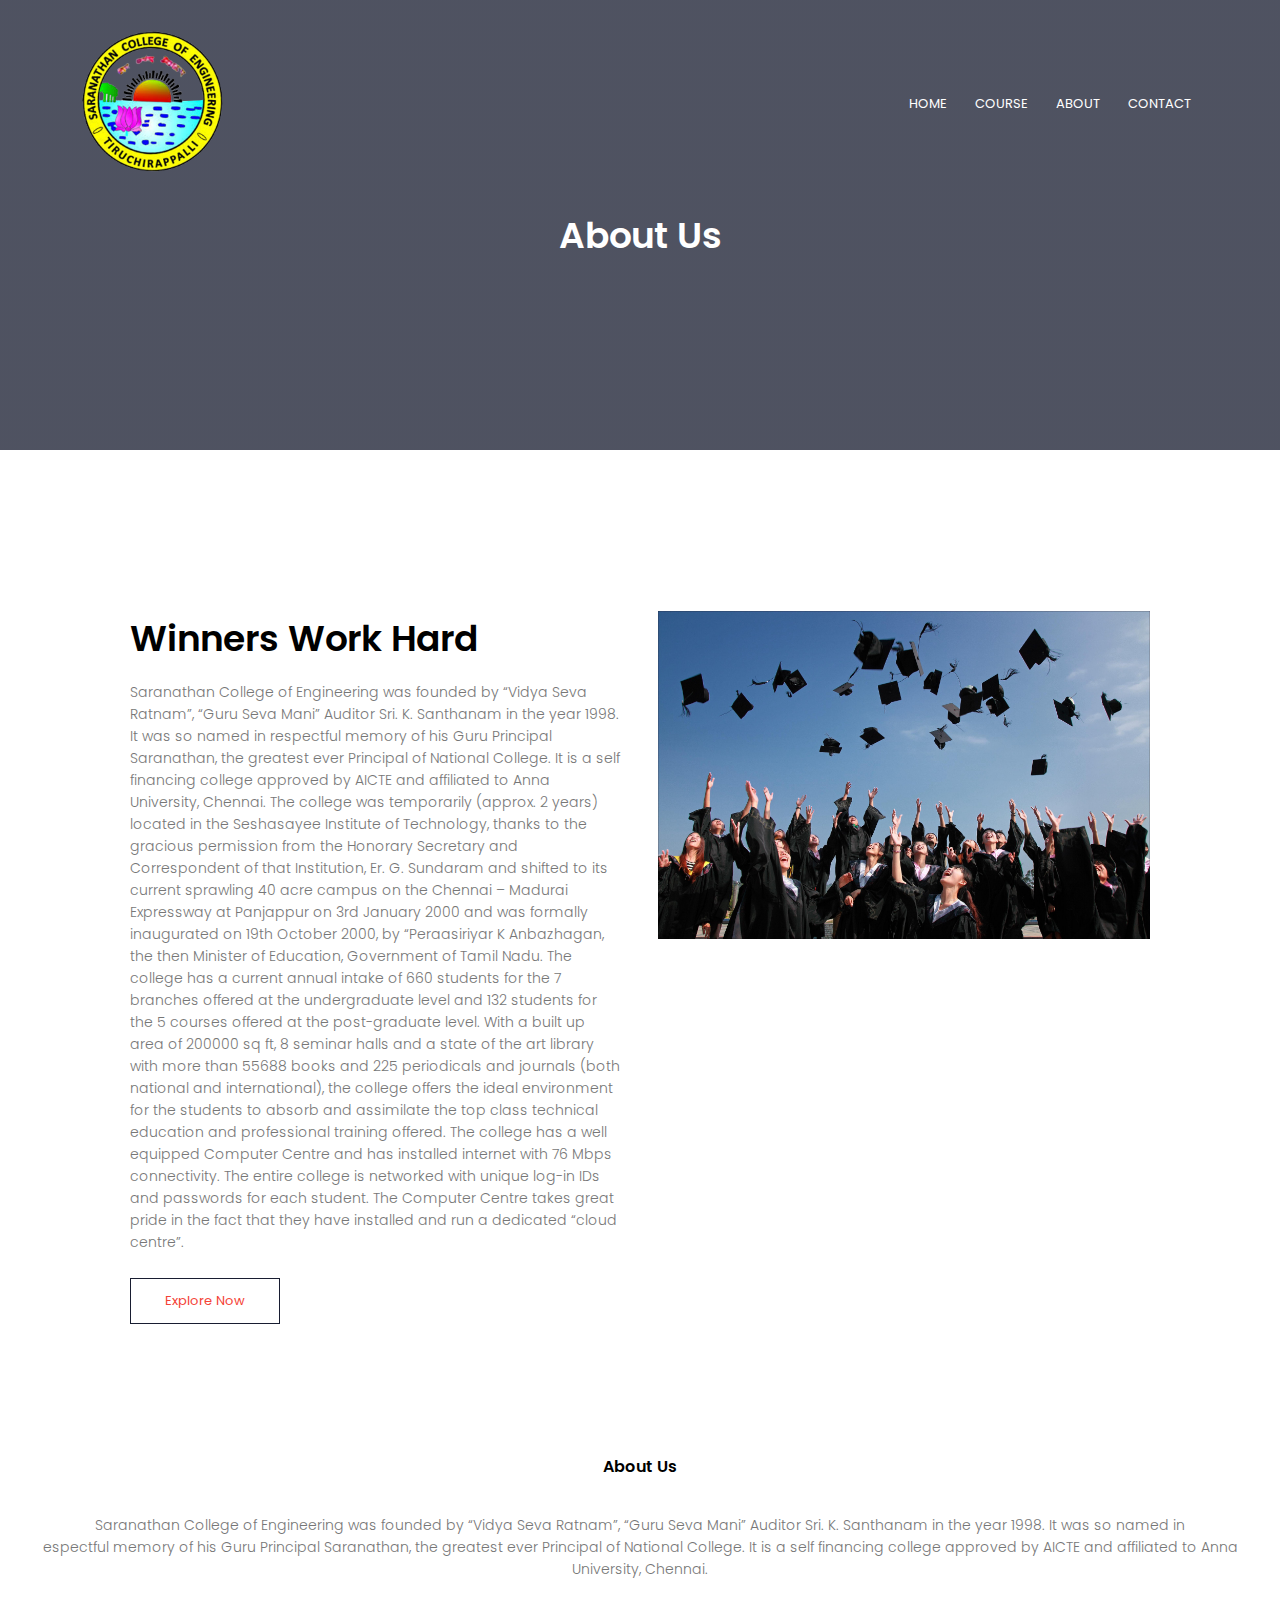
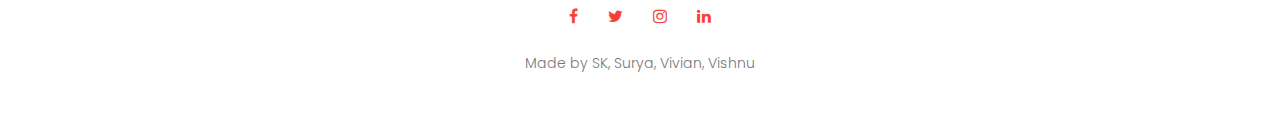
<file: about.html>
<!DOCTYPE html>
<html lang="en" dir="ltr">
  <head>
    <meta charset="utf-8">
    <meta name="viewport" content="width=device-width, initial-scale=1.0">
    <link rel="preconnect" href="https://fonts.googleapis.com">
    <link rel="stylesheet" href="https://stackpath.bootstrapcdn.com/font-awesome/4.7.0/css/font-awesome.min.css">
<link rel="preconnect" href="https://fonts.gstatic.com" crossorigin>
<link href="https://fonts.googleapis.com/css2?family=Poppins:wght@100;200;300;400;600;700&display=swap" rel="stylesheet">
    <link rel="stylesheet" href="styles.css">
    <title>SCE</title>
  </head>
  <body>
    <section class="sub-header">
      <nav>
        <a href="index.html"><img src="images/logo3.png" alt=""></a>
        <div class="navigation" id="navigationid">
          <i class="fa fa-times" onclick="hidemenu()"></i>
          <ul>
            <li> <a href="index.html">HOME</a></li>
            <li> <a href="courses.html">COURSE</a> </li>
            <li> <a href="#">ABOUT</a></li>
            <li> <a href="contact.html">CONTACT</a></li>
          </ul>
        </div>
        <i class="fa fa-bars" onclick="showmenu()"></i>
      </nav>
    <h1>About Us</h1>

    </section>
    <section class="about">
      <div class="rowcourse">
        <div class="about-col">
          <h1>Winners Work Hard</h1>
          <p>Saranathan College of Engineering was founded by “Vidya Seva Ratnam”, “Guru Seva Mani” Auditor Sri. K. Santhanam in the year 1998. It was so named in respectful memory of his Guru Principal Saranathan, the greatest ever Principal of National College. It is a self financing college approved by AICTE and affiliated to Anna University, Chennai.
The college was temporarily (approx. 2 years) located in the Seshasayee Institute of Technology, thanks to the gracious permission from the Honorary Secretary and Correspondent of that Institution, Er. G. Sundaram and shifted to its current sprawling 40 acre campus on the Chennai – Madurai Expressway at Panjappur on 3rd January 2000 and was formally inaugurated on 19th October 2000, by “Peraasiriyar K Anbazhagan, the then Minister of Education, Government of Tamil Nadu.
The college has a current annual intake of 660 students for the 7 branches offered at the undergraduate level and 132 students for the 5 courses offered at the post-graduate level.
With a built up area of 200000 sq ft, 8 seminar halls and a state of the art library with more than 55688 books and 225 periodicals and journals (both national and international), the college offers the ideal environment for the students to absorb and assimilate the top class technical education and professional training offered.
The college has a well equipped Computer Centre and has installed internet with 76 Mbps connectivity. The entire college is networked with unique log-in IDs and passwords for each student. The Computer Centre takes great pride in the fact that they have installed and run a dedicated “cloud centre”.</p>
          <a href="#" class="visit-button visit-button2">Explore Now</a>
        </div>
        <div class="about-col">
<img src="images/background.jpg" alt="">
        </div>

      </div>

    </section>

    <section class="footer">
      <h4>About Us</h4>
      <p>Saranathan College of Engineering was founded by “Vidya Seva Ratnam”, “Guru Seva Mani” Auditor Sri. K. Santhanam in the year 1998.
        It was so named in <br>espectful memory of his Guru Principal Saranathan, the greatest ever Principal of National College.
        It is a self financing college approved by AICTE and affiliated to Anna University, Chennai.</p>
         <div class="icons">
           <i class="fa fa-facebook"></i>
           <i class="fa fa-twitter"></i>
           <i class="fa fa-instagram"></i>
           <i class="fa fa-linkedin"></i>


         </div>
        <p>Made by SK, Surya, Vivian, Vishnu</p>
    </section>







































    <script>
    var navigationid = document.getElementById("navigationid");
    function showmenu()
    {
      navigationd.style.right = "0";
    }
    function hidemenu()
    {
      navigationid.style.right= "-200px";

    }

    </script>
  </body>
</html>
</file>
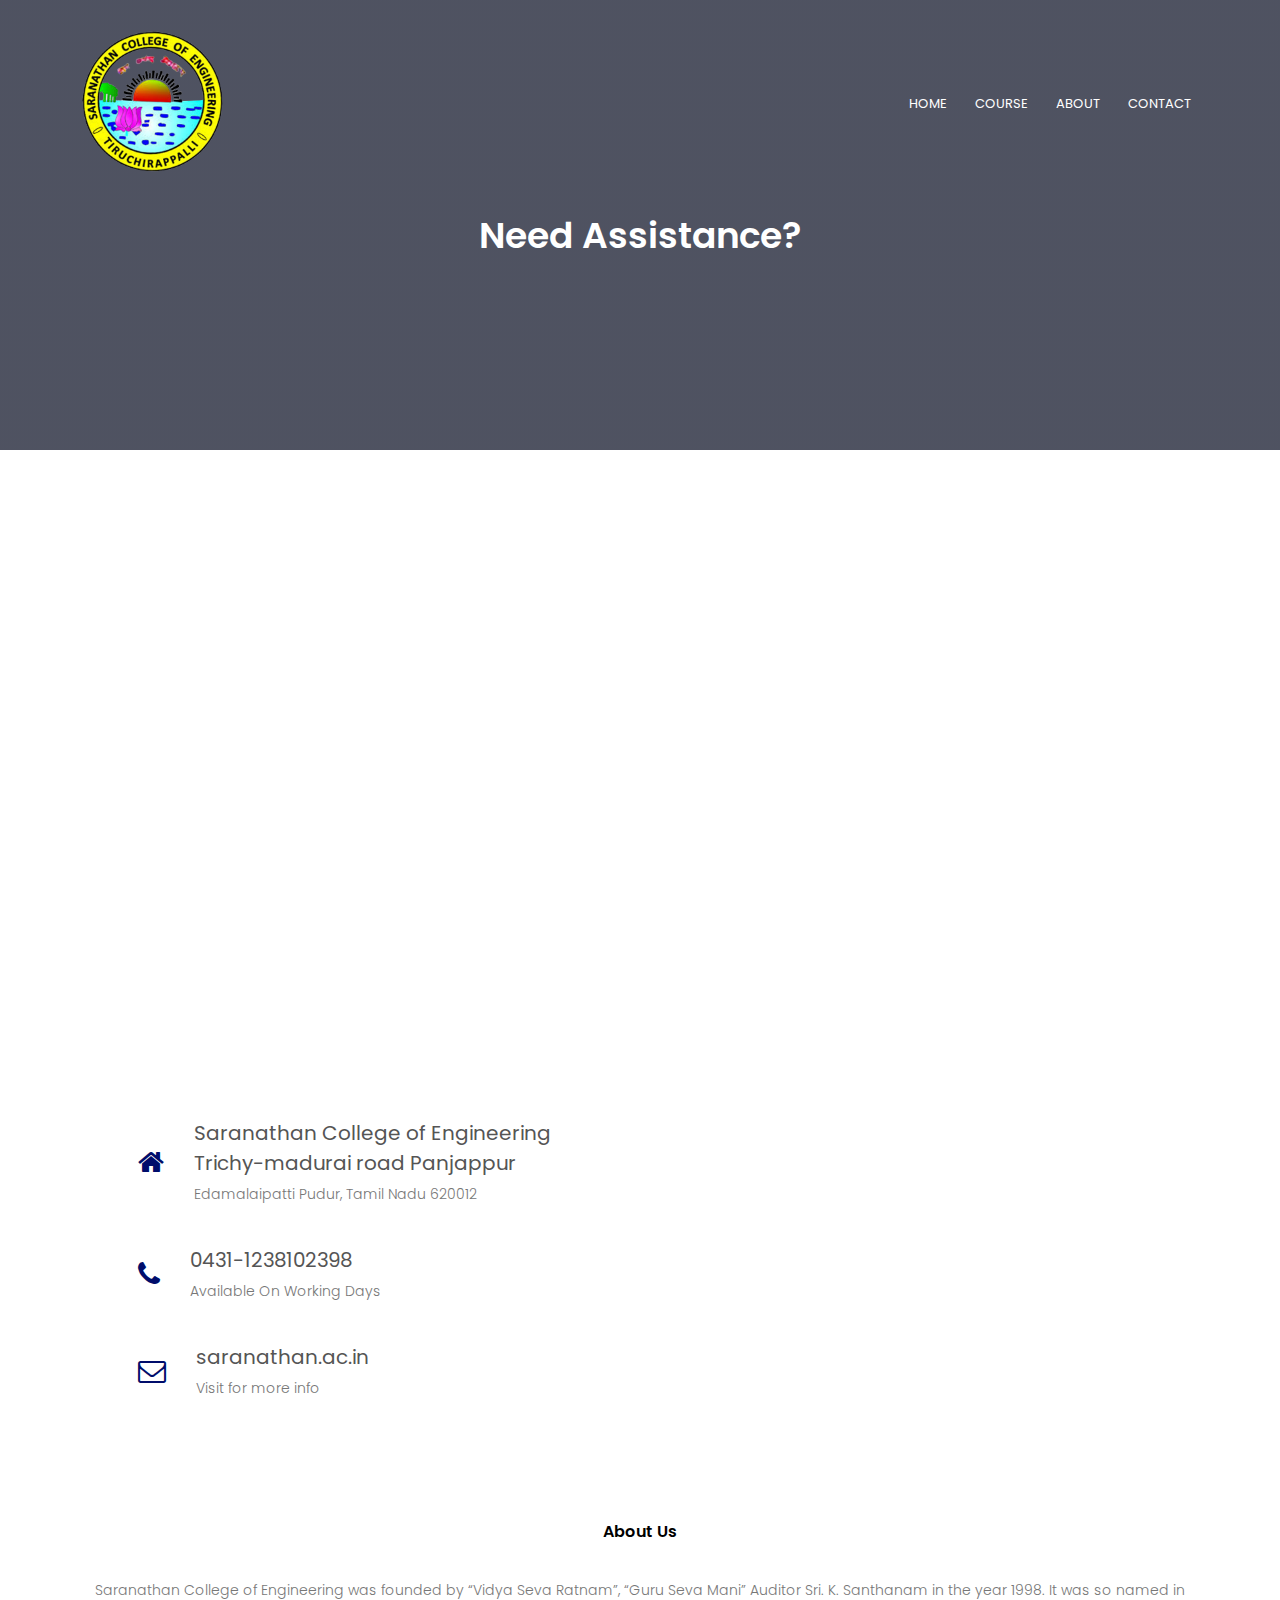
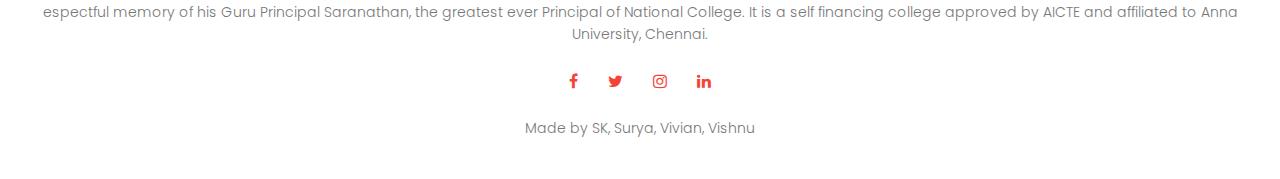
<file: contact.html>
<!DOCTYPE html>
<html lang="en" dir="ltr">
  <head>
    <meta charset="utf-8">
    <meta name="viewport" content="width=device-width, initial-scale=1.0">
    <link rel="preconnect" href="https://fonts.googleapis.com">
    <link rel="stylesheet" href="https://stackpath.bootstrapcdn.com/font-awesome/4.7.0/css/font-awesome.min.css">
<link rel="preconnect" href="https://fonts.gstatic.com" crossorigin>
<link href="https://fonts.googleapis.com/css2?family=Poppins:wght@100;200;300;400;600;700&display=swap" rel="stylesheet">
    <link rel="stylesheet" href="styles.css">
    <title>SCE</title>
  </head>
  <body>
    <section class="sub-header">
      <nav>
        <a href="index.html"><img src="images/logo3.png" alt=""></a>
        <div class="navigation" id="navigationid">
          <i class="fa fa-times" onclick="hidemenu()"></i>
          <ul>
            <li> <a href="index.html">HOME</a></li>
            <li> <a href="courses.html">COURSE</a> </li>
            <li> <a href="about.html">ABOUT</a></li>
            <li> <a href="contact.html">CONTACT</a></li>
          </ul>
        </div>
        <i class="fa fa-bars" onclick="showmenu()"></i>
      </nav>
    <h1>Need Assistance?</h1>

    </section>
<section class="geography">
  <iframe src="https://www.google.com/maps/embed?pb=!1m18!1m12!1m3!1d3919.721032414534!2d78.64913075111798!3d10.755969962472761!2m3!1f0!2f0!3f0!3m2!1i1024!2i768!4f13.1!3m3!1m2!1s0x3baa601c73562101%3A0x95cace8cacaf6487!2sSaranathan%20College%20of%20Engineering!5e0!3m2!1sen!2sin!4v1636195090311!5m2!1sen!2sin" width="600" height="450" style="border:0;" allowfullscreen="" loading="lazy"></iframe>


</section>
<section class="assistance">
  <div class="rowcourse">
    <div class="assistance-col">
      <div class="">
        <i class="fa fa-home"></i>
        <span> <h5>Saranathan College of Engineering
      Trichy-madurai road Panjappur</h5>
      <p>Edamalaipatti Pudur, Tamil Nadu 620012</p> </span>
      </div>
      <div class="">
        <i class="fa fa-phone"></i>
        <span> <h5>0431-1238102398</h5>
      <p>Available On Working Days</p> </span>
      </div>
      <div class="">
        <i class="fa fa-envelope-o"></i>
        <span> <h5>saranathan.ac.in</h5>
      <p>Visit for more info</p> </span>
      </div>
          </div>
    </div>


</section>
    <section class="footer">
      <h4>About Us</h4>
      <p>Saranathan College of Engineering was founded by “Vidya Seva Ratnam”, “Guru Seva Mani” Auditor Sri. K. Santhanam in the year 1998.
        It was so named in <br>espectful memory of his Guru Principal Saranathan, the greatest ever Principal of National College.
        It is a self financing college approved by AICTE and affiliated to Anna University, Chennai.</p>
         <div class="icons">
           <i class="fa fa-facebook"></i>
           <i class="fa fa-twitter"></i>
           <i class="fa fa-instagram"></i>
           <i class="fa fa-linkedin"></i>


         </div>
        <p>Made by SK, Surya, Vivian, Vishnu</p>
    </section>







































    <script>
    var navigationid = document.getElementById("navigationid");
    function showmenu()
    {
      navigationd.style.right = "0";
    }
    function hidemenu()
    {
      navigationid.style.right= "-200px";

    }

    </script>
  </body>
</html>
</file>
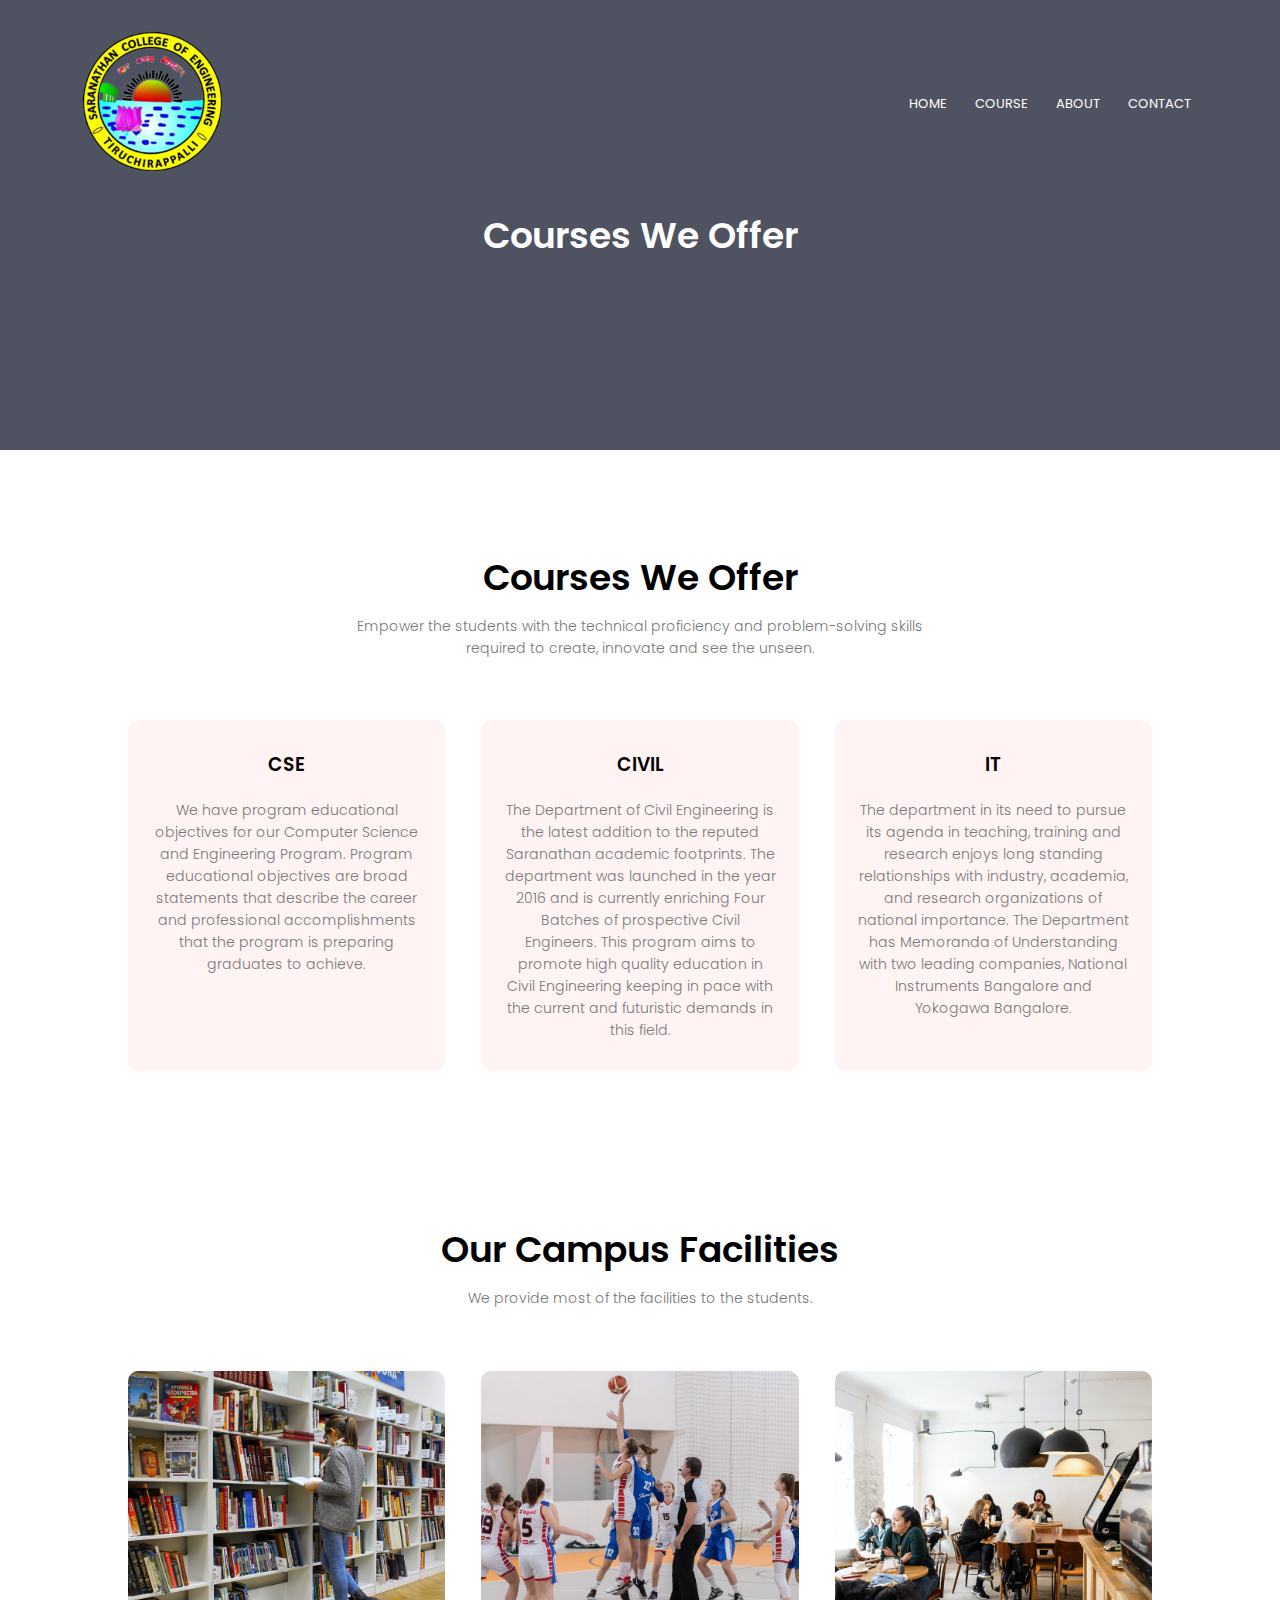
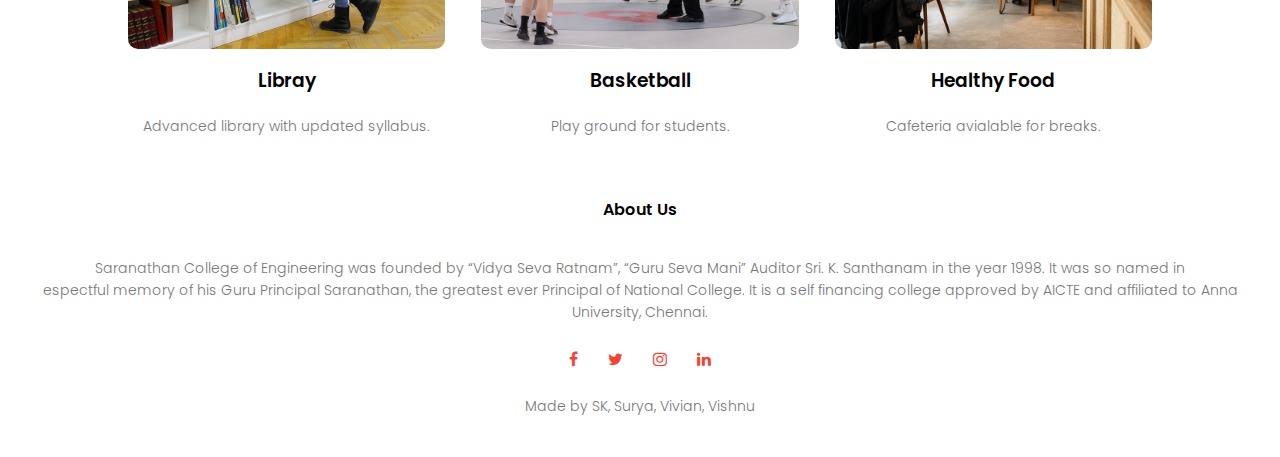
<file: courses.html>
<!DOCTYPE html>
<html lang="en" dir="ltr">
  <head>
    <meta charset="utf-8">
    <meta name="viewport" content="width=device-width, initial-scale=1.0">
    <link rel="preconnect" href="https://fonts.googleapis.com">
    <link rel="stylesheet" href="https://stackpath.bootstrapcdn.com/font-awesome/4.7.0/css/font-awesome.min.css">
<link rel="preconnect" href="https://fonts.gstatic.com" crossorigin>
<link href="https://fonts.googleapis.com/css2?family=Poppins:wght@100;200;300;400;600;700&display=swap" rel="stylesheet">
    <link rel="stylesheet" href="styles.css">
    <title>SCE</title>
  </head>
  <body>
    <section class="sub-header">
      <nav>
        <a href="index.html"><img src="images/logo3.png" alt=""></a>
        <div class="navigation" id="navigationid">
          <i class="fa fa-times" onclick="hidemenu()"></i>
          <ul>
            <li> <a href="index.html">HOME</a></li>
            <li> <a href="#">COURSE</a> </li>
            <li> <a href="about.html">ABOUT</a></li>
            <li> <a href="contact.html">CONTACT</a></li>
          </ul>
        </div>
        <i class="fa fa-bars" onclick="showmenu()"></i>
      </nav>
    <h1>Courses We Offer</h1>

    </section>
    <section class="offers">
      <h1>Courses We Offer</h1>
      <p>Empower the students with the technical proficiency and problem-solving skills <br>required to create, innovate and see the unseen.</p>
      <div class="rowcourse">
        <div class="offer1">
          <h3>CSE</h3>
          <p>We have program educational objectives for our Computer Science and Engineering Program. Program educational
            objectives are broad statements that describe the career and professional
            accomplishments that the program is preparing graduates to achieve.</p>

        </div>
        <div class="offer1">
          <h3>CIVIL</h3>
          <p>The Department of Civil Engineering is the latest addition to the reputed Saranathan academic footprints.
            The department was launched in the year 2016 and is currently enriching Four Batches of prospective Civil Engineers.
            This program aims to promote high quality education in Civil Engineering keeping in pace with the current and futuristic demands in this field.</p>

        </div>
        <div class="offer1">
          <h3>IT</h3>
          <p>The department in its need to pursue its agenda in teaching, training and research enjoys long standing relationships with industry, academia, and research organizations of national importance.
          The Department has Memoranda of Understanding with two leading companies, National Instruments Bangalore and Yokogawa Bangalore.</p>


    </section>
    <section class="facility">
      <h1>Our Campus Facilities</h1>
      <p>We provide most of the facilities to the students.</p>
      <div class="rowcourse">
        <div class="facility-col">
          <img src="images/library.png" alt="">
          <h3>Libray</h3>
          <p>Advanced library with updated syllabus.</p>
        </div>
        <div class="facility-col">
          <img src="images/basketball.png" alt="">
          <h3>Basketball</h3>
          <p>Play ground for students.</p>
        </div>
        <div class="facility-col">
          <img src="images/cafeteria.png" alt="">
          <h3>Healthy Food</h3>
          <p>Cafeteria avialable for breaks.</p>
        </div>

      </div>
    </section class>

    <section class="footer">
      <h4>About Us</h4>
      <p>Saranathan College of Engineering was founded by “Vidya Seva Ratnam”, “Guru Seva Mani” Auditor Sri. K. Santhanam in the year 1998.
        It was so named in <br>espectful memory of his Guru Principal Saranathan, the greatest ever Principal of National College.
        It is a self financing college approved by AICTE and affiliated to Anna University, Chennai.</p>
         <div class="icons">
           <i class="fa fa-facebook"></i>
           <i class="fa fa-twitter"></i>
           <i class="fa fa-instagram"></i>
           <i class="fa fa-linkedin"></i>


         </div>
        <p>Made by SK, Surya, Vivian, Vishnu</p>
    </section>







































    <script>
    var navigationid = document.getElementById("navigationid");
    function showmenu()
    {
      navigationd.style.right = "0";
    }
    function hidemenu()
    {
      navigationid.style.right= "-200px";

    }

    </script>
  </body>
</html>
</file>
<file: styles.css>
*
{
  margin: 0;
  padding: 0;
  font-family: 'Poppins', sans-serif;
}
.header
{
  min-height: 100vh;
  width: 100%;
  background-image: linear-gradient(rgba(4, 9, 30, 0.7),rgba(4, 9, 30, 0.7)),url(https://scontent.fmaa10-1.fna.fbcdn.net/v/t1.6435-9/67077665_440856829840855_3186856173034799104_n.jpg?_nc_cat=100&ccb=1-5&_nc_sid=973b4a&_nc_ohc=TnIkdRLgVbYAX-OORRq&_nc_ht=scontent.fmaa10-1.fna&oh=fbb2ff9620c724bf0044d7c80e3f7ca2&oe=61A98387);
  background-size: cover;
  position: relative;
}
nav
{
  display: flex;
  padding: 2% 6%;
  justify-content: space-between;
  align-items: center;
}
nav img{
  width: 150px;
}
.navigation
{
  flex: 1;
  text-align: right;

}
.navigation ul li
{
  list-style: none;
  display: inline-block;
  padding: 8px 12px;
  position: relative;
}
.navigation ul li a{
  color: #fff;
  text-decoration: none;
  font-size: 13px;
}
.navigation ul li::after
{
  content: '';
  width: 0%;
  height: 2px;
  background: #C8E3D4;
  display: block;
  margin: auto;
  transition: 0.5s;
}
.navigation ul li:hover::after
{
  width: 100%;
}
.content-text
{
  width: 90%;
  color: #fff;
  position: absolute;
  top: 50%;
  left: 50%;
  transform: translate(-50%,-50%);
  text-align: center;
}
.content-text h1
{
  font-size: 62px;
}
.content-text p
{
  margin: 10px 0px 40px;
  font-size: 14px;
  color: #fff;
}
.visit-button
{
  display: inline-block;
  text-decoration: none;
  color: #fff;
  border: 1px solid #ffff;
  padding: 12px 34px;
  font-size: 13px;
  background: transparent;
  position: relative;
  cursor: pointer;
}
.visit-button:hover
{
  border: 1px solid black;
  background: #EED6C4;
  transition: 1.5s;
}
nav .fa{
  display: none;
}

@media(max-width: 700px)
{
  .content-text h1
  {
    font-size: 20px;
  }
  .navigation ul li
  {
    display: block;
  }
  .navigation
  {
    position: absolute;
    background: #f44336;
    height: 100vh;
    width: 200px;
    top: 0;
    right: -200px;
    text-align: left;
    z-index: 2;
    transition: 1s;
  }
  nav .fa{
    display: block;
    color: #fff;
    margin: 10px;
    font-size: 22px;
    cursor: pointer;
  }
  .navigation ul
  {
    padding: 30px;
  }
}
.offers
{
  width: 80%;
  margin: auto;
  text-align: center;
  padding-top: 100px;
}
h1
{
  font-size: 36px;
  font-weight: 600;
}
p
{
  color: #777;
  font-size: 14px;
  font-weight: 300;
  line-height: 22px;
  padding: 10px;
}
.rowcourse
{
  margin-top: 5%;
  display: flex;
  justify-content: space-between;
}
.offer1
{
  flex-basis: 31%;
  background: #fff3f3;
  border-radius: 10px;
  margin-bottom: 5%;
  padding: 20px 12px;
  box-sizing: border-box;
  transition: 0.5s;
}
h3
{
  text-align: center;
  font-weight: 600;
  margin: 10px 0;
}
.offer1:hover
{
  box-shadow: 0 0  20px 0px rgba(0, 0, 0, 0.2);

}
@media (max-width: 700px)
{
  .rowcourse
  {
    flex-direction: column;
  }
}
.campus{
  width: 80%;
  margin: auto;
  text-align: center;
  padding-top: 50px;
}
.campus-col
{
  flex-basis: 32%;
  border-radius: 10px;
  margin-bottom: 30px;
  position: relative;
  overflow: hidden;
}
.campus-col img
{
  width: 100%;
  border-radius: 10px;
  height: 100%;
  display: block;
}
.layer
{
  background: transparent;
  width: 100%;
  height: 100%;
  position: absolute;
  top: 0;
  left: 0;
  transition: 0.5s;
}
.layer:hover
{
  background: rgba(226, 0, 0, 0.0001);
}
.layer h3
{
  width: 100%;
  font-weight: 500;
  color: #fff;
  font-size: 26px;
  bottom: 0;
  left: 50%;
  transform: translate(-50% );
  position: absolute;
  opacity: 0;
  transition: 0.5s;
}
.layer:hover h3
{
  bottom: 49%;
  opacity: 1;
}
.facility
{
  width: 80%;
  margin: auto;
  text-align: center;
  padding-top: 100px;

}
.facility-col
{
flex-basis: 31%;
border-radius: 10px;
margin-bottom: 5;
text-align: center;
transition: 0.5s;
}
.facility-col img
{
  width: 100%;
  border-radius: 10px;

}
.facility-col:hover
{
  box-shadow: 0 0  20px 0px rgba(0, 0, 0, 1);
}
.lastcontainer
{
  width: 80%;
  margin: 100px auto;
  background-image: linear-gradient(rgba(0, 0, 0, 0.7),rgba(0, 0, 0, 0.7)),url(images/banner2.png);
  text-align: center;
  background-size: cover;
  border-radius: 10px;
  padding: 100px 0;
}
.lastcontainer h1
{
  color: #fff;
  margin-bottom: 40px;
  padding: 0;
}
@media (max-width: 700px)
{
  .lastconatiner h1
  {
    font-size: 24px;
  }
}
.footer
{
  width: 100%;
  text-align: center;
  padding: 30px 0;
}
.footer h4
{
  margin-bottom: 25px;
  margin-top: 20px;
  font-weight: 600;
}
.icons .fa
{
  color: #f44336;
  margin: 0 13px;
  cursor: pointer;
  padding: 18px 0;
}

.sub-header
{
  height: 50vh;
  width: 100%;
  background-image: linear-gradient(rgba(4,9,30,0.7),rgba(4,9,30,0.7)),url(https://images.unsplash.com/photo-1523050854058-8df90110c9f1?ixid=MnwxMjA3fDB8MHxwaG90by1wYWdlfHx8fGVufDB8fHx8&ixlib=rb-1.2.1&auto=format&fit=crop&w=2070&q=80);
  background-position: center;
  background-size: cover;
  text-align: center;
  color: #fff;
}
.about
{
  width: 80%;
  margin: auto;
  padding-top: 80px;
  padding-bottom: 50px;
}
.about-col
{
  flex-basis: 48%;
  padding: 30px 2px;
}
.about-col img
{
  width: 100%;
}
.about-col h1
{
  padding-top: 0;

}
.about-col p
{
  padding: 15px 0px 25px;
}
.visit-button2
{
  border: 1px solid #181D31;
  background: transparent;
  color: #f44336;
}
.geography
{
  width: 80%;
  margin: auto;
  padding: 80px 0px;
}
.geography iframe
{
  width: 100%;
}
.assistance
{
  width: 80%;
  margin: auto;

}
.assistance-col
{
  flex-basis: 48%;
  margin-bottom: 30px;
}
.assistance-col div
{
  display: flex;
  align-items: center;
  margin-bottom: 40px;
}
.assistance-col div .fa
{
  font-size: 28px;
  color: #000D6B;
  margin: 10px;
  margin-right: 30px;

}
.assistance-col div p
{
  padding: 0;

}
.assistance-col div h5
{
  font-size: 20px;
  margin-bottom: 5px;
  color: #555;
  font-weight: 400;

}
</file>
